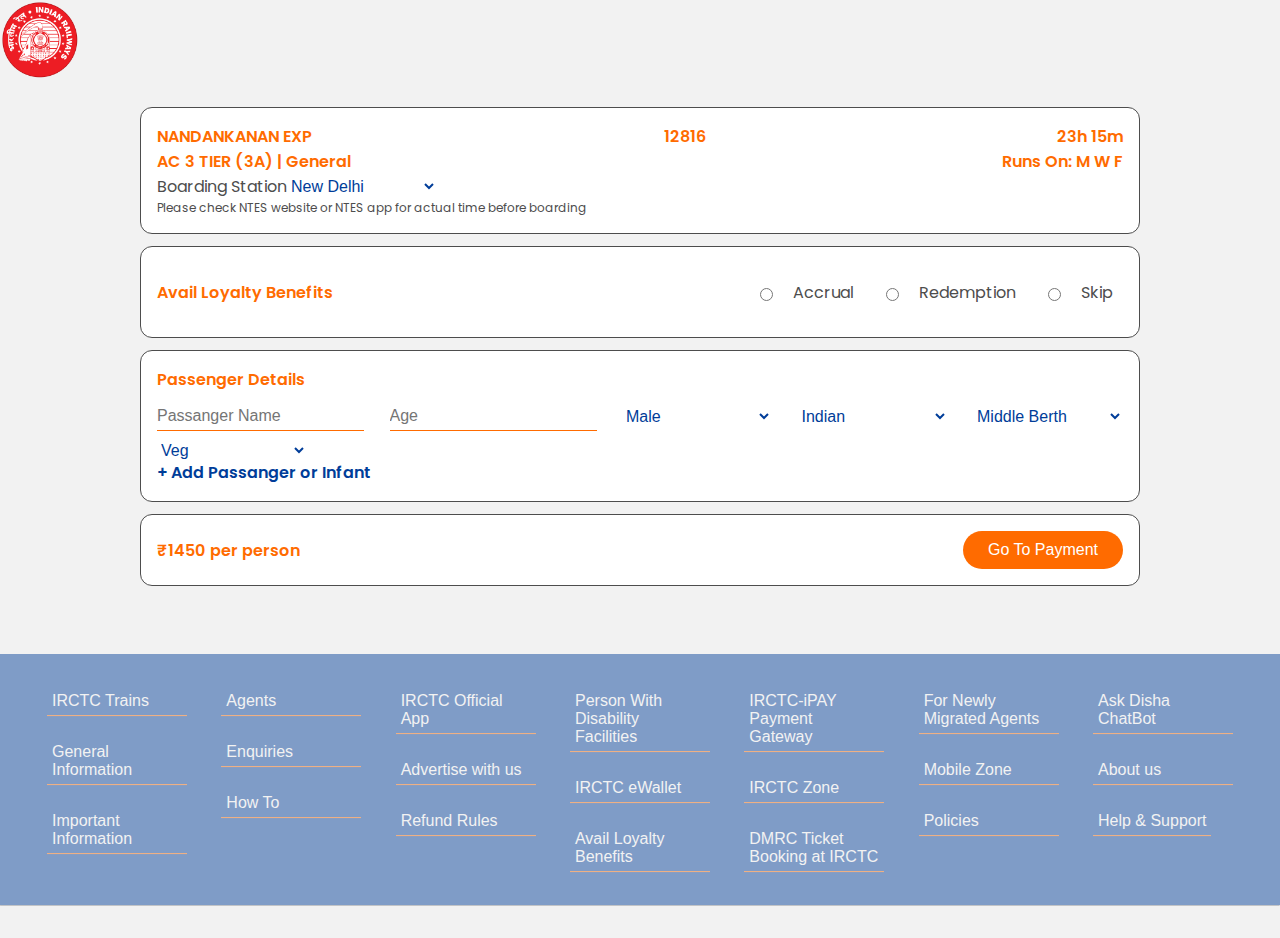
<file: pages/booking.html>
<!DOCTYPE html>
<html lang="en">
  <head>
    <meta charset="UTF-8" />
    <meta name="viewport" content="width=device-width, initial-scale=1.0" />
    <title>Book Your Train || IRCTC - Rethought</title>
    <link rel="stylesheet" href="/css/styles.css" />
    <style>
      :root {
        --Rajdhani: #ff8a98;
        --Normal: #9289ff;
      }
    </style>
  </head>
  <body>
    <div class="main-booking">
      <div class="wrap">
        <div class="card">
          <div class="title" style="color: var(--Normal)">
            <h2>NANDANKANAN EXP</h2>
            <h2>12816</h2>
            <h2>23h 15m</h2>
          </div>
          <div class="details">
            <h2>AC 3 TIER (3A) | General</h2>
            <h2>Runs On: M W F</h2>
          </div>
          <div class="change">
            <label for="board">Boarding Station</label>
            <select name="daychange" id="">
              <option value="Day1">New Delhi</option>
              <option value="Day2">Aligarh</option>
              <option value="Day3">Pune</option>
            </select>
          </div>
          <div class="note">
            <p style="font-size: var(--Small-Text)">
              Please check NTES website or NTES app for actual time before
              boarding
            </p>
          </div>
        </div>
        <div class="card">
          <div class="one-liner">
            <h2>Avail Loyalty Benefits</h2>
            <div class="radios" style="display: flex; gap: 12px">
              <div>
                <input type="radio" name="loalty" /><label for="loyalty"
                  >Accrual</label
                >
              </div>
              <div>
                <input type="radio" name="loalty" /><label for="loyalty"
                  >Redemption</label
                >
              </div>
              <div>
                <input type="radio" name="loalty" /><label for="loyalty"
                  >Skip</label
                >
              </div>
            </div>
          </div>
        </div>
        <div class="card">
          <div class="title">
            <h2>Passenger Details</h2>
          </div>
          <div class="inputs">
            <input type="text" name="passanger" placeholder="Passanger Name" />
            <input type="number" name="age" placeholder="Age" />
            <select name="gender">
              <option value="male">Male</option>
              <option value="male">Female</option>
              <option value="male">Others</option>
            </select>
            <select name="country">
              <option value="indian">Indian</option>
              <option value="non-indian">Non-Indian</option>
            </select>
            <select name="preferrence">
              <option value="mid">Middle Berth</option>
              <option value="low">Lower Berth</option>
              <option value="up">Upper Berth</option>
            </select>
            <select name="catering">
              <option value="veg">Veg</option>
              <option value="non">Non - Veg</option>
              <option value="no">No Food</option>
            </select>
          </div>
          <h2 style="color: var(--Dark-Blue)">+ Add Passanger or Infant</h2>
        </div>
        <div class="card">
          <div class="title">
            <h2>₹1450 per person</h2>
            <a href="payment.html">
              <button>Go To Payment</button></a>
          </div>
        </div>
      </div>
    </div>

    <script src="/js/setup.js"></script>
  </body>
</html>
</file>
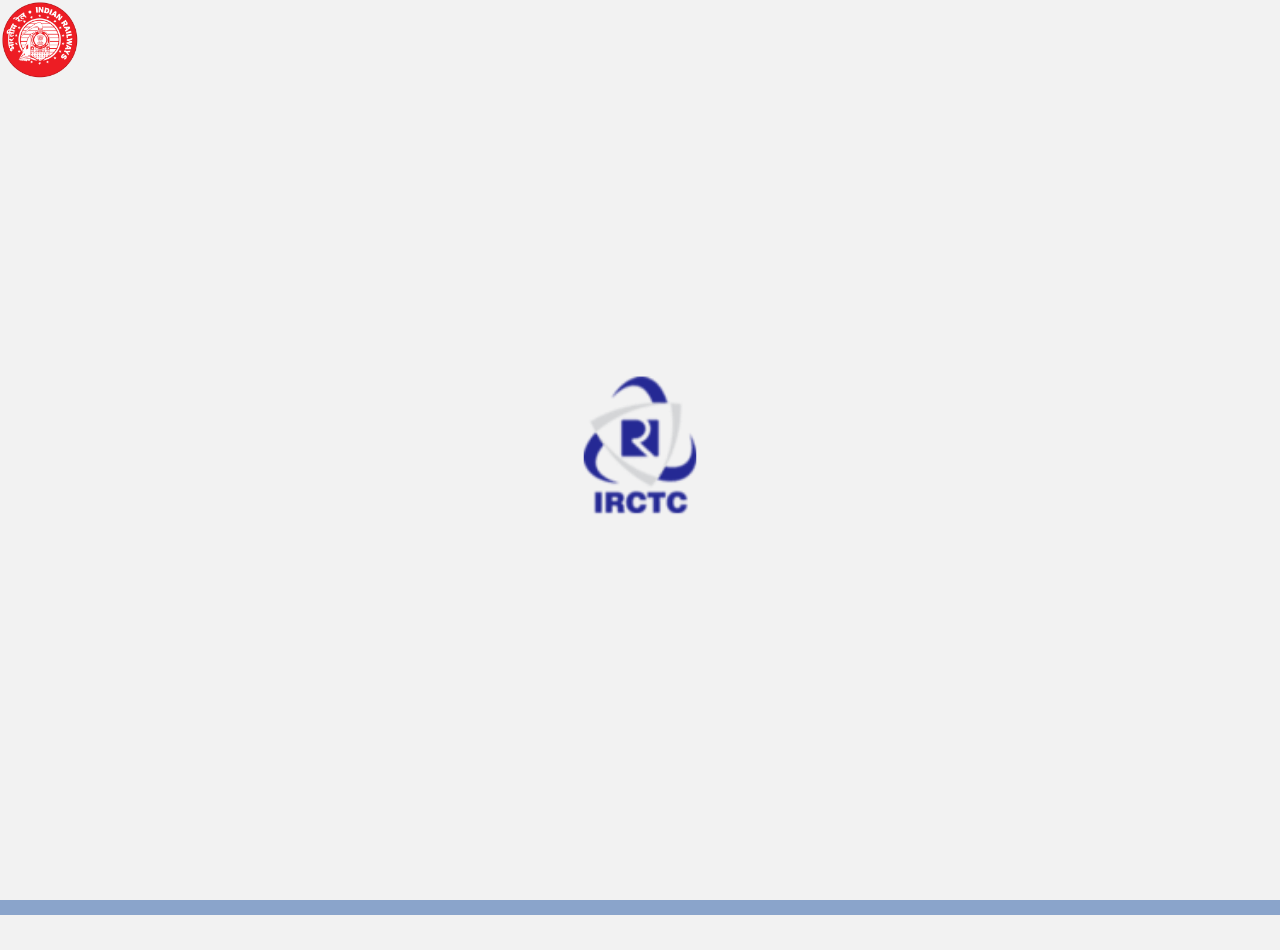
<file: pages/login.html>
<!DOCTYPE html>
<html lang="en">
  <head>
    <meta charset="UTF-8" />
    <meta name="viewport" content="width=device-width, initial-scale=1.0" />
    <title>Signup or Login || IRCTC - Rethought</title>
    <link rel="stylesheet" href="/css/styles.css" />
    <link rel="stylesheet" href="/css/login-signup.css" />
  </head>
  <body>
    <div class="main-login">
      <!-- Checkbox to toggle between signup and login -->
      <input type="checkbox" id="chk" aria-hidden="true" />

      <div class="signup">
        <form>
          <label for="chk" aria-hidden="true">Sign up</label>
          <input type="text" name="txt" placeholder="User Name" required="" />
          <input type="email" name="email" placeholder="Email" required="" />
          <input
            type="number"
            name="number"
            placeholder="Mobile Number"
            required=""
          />
          <input
            type="password"
            name="pswd"
            placeholder="Password"
            required=""
          />
          <button>Sign up</button>
        </form>
      </div>

      <div class="login">
        <form>
          <label for="chk" aria-hidden="true">Login</label>
          <input type="email" name="email" placeholder="Email" required="" />
          <input
            type="password"
            name="pswd"
            placeholder="Password"
            required=""
          />
          <button>Login</button>
        </form>
      </div>
    </div>
    <script src="/js/setup.js"></script>
  </body>
</html>
</file>
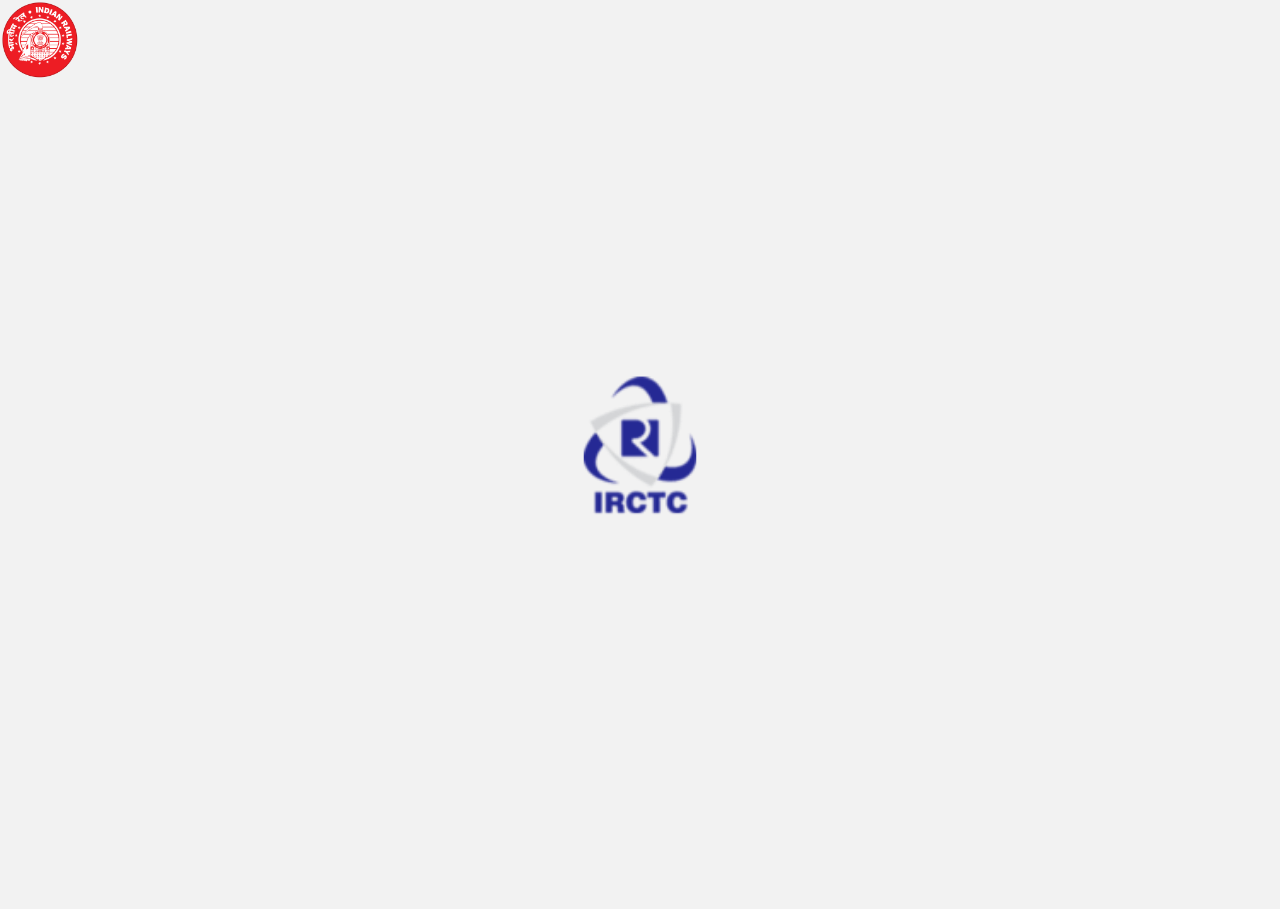
<file: pages/payment.html>
<!DOCTYPE html>
<html lang="en">
  <head>
    <meta charset="UTF-8" />
    <meta name="viewport" content="width=device-width, initial-scale=1.0" />
    <title>Payment</title>
    <link rel="stylesheet" href="/css/styles.css" />
    <style>
      body {
        text-align: center;
      }
      h1 {
        color: var(--Light-Gray);
        font-weight: 900;
        font-size: 40px;
        margin-bottom: 10px;
      }
      p {
        color: var(--White);
        font-size: 20px;
        margin: 0;
      }
      i {
        color: var(--Dark-Blue);
        font-size: 100px;
        line-height: 200px;
        margin-left: -15px;
      }
      .card {
        background: var(--Sky-Blue);
        padding: 60px;
        border-radius: 4px;
        display: inline-block;
        margin: 0 auto;
      }
    </style>
  </head>
  <body>
    <a href="/index.html" style="text-decoration: none">
      <div class="card">
        <div
          style="
            border-radius: 200px;
            height: 200px;
            width: 200px;
            /* background: var(--White); */
            padding: 25px;
            margin: 0 auto;
            display: flex;
            align-items: center;
            justify-content: center;
            font-size: 100px;
          "
        >
          🫡
        </div>
        <h1>Success</h1>
        <p>
          We received your purchase request;<br />
          we'll be in touch shortly!
        </p>
      </div>
    </a>
    <script src="/js/setup.js"></script>
  </body>
</html>
</file>
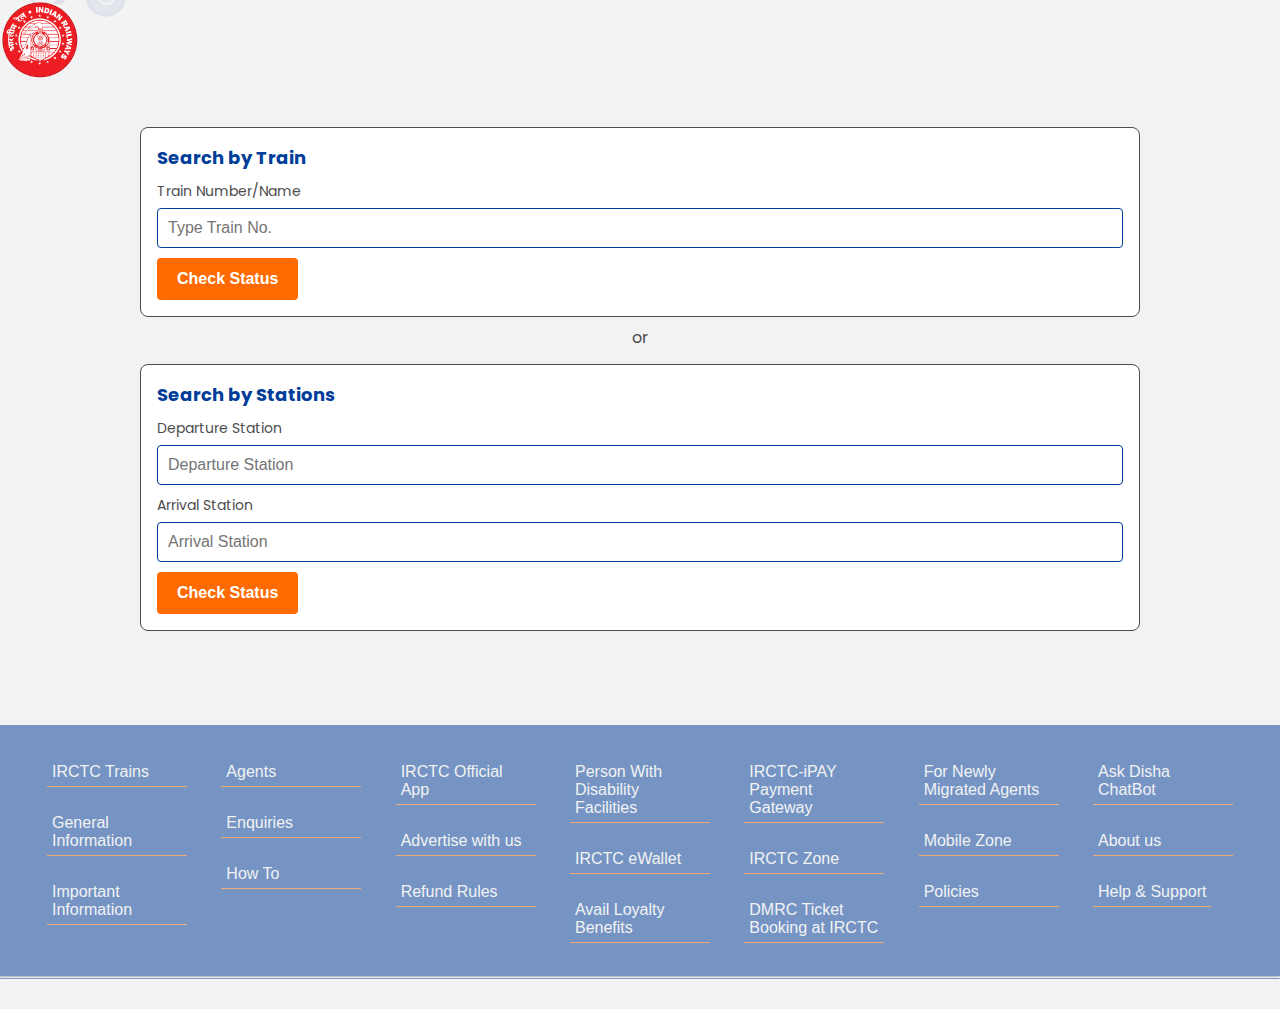
<file: pages/track-train 1.html>
<!DOCTYPE html>
<html lang="en">
  <head>
    <meta charset="UTF-8" />
    <meta name="viewport" content="width=device-width, initial-scale=1.0" />
    <title>Track Your Train || IRCTC - Rethought</title>
    <link rel="stylesheet" href="/css/styles.css" />
  </head>
  <body>
    <div class="main-track-form">
      <div class="search_container">
        <p class="search_type">Search by Train</p>
        <div class="search_sec search_via_num">
          <p class="title_label">Train Number/Name</p>
          <div class="form-group">
            <input
              type="text"
              name="train_number"
              class="form-control trainpicker"
              placeholder="Type Train No."
              autocomplete="on"
            />
            <input
              type="hidden"
              name="utm_source"
              value="lts_dweb_Check_status"
            />
          </div>
        </div>
        <div class="form-group">
          <a href="track-train 2.html"
            ><button type="submit" class="btn find-train-btn">
              Check Status
            </button></a
          >
        </div>
      </div>
      <div class="or">
        <p>or</p>
        <hr />
      </div>
      <div class="search_container">
        <p class="search_type">Search by Stations</p>
        <div class="search_sec search_via_num">
          <p class="title_label">Departure Station</p>
          <div class="form-group">
            <input
              type="text"
              name="train_number"
              class="form-control trainpicker"
              placeholder="Departure Station"
              autocomplete="on"
            />
            <input
              type="hidden"
              name="utm_source"
              value="lts_dweb_Check_status"
            />
          </div>
        </div>
        <div class="form-group"></div>
        <p class="title_label">Arrival Station</p>
        <div class="form-group">
          <input
            type="text"
            name="train_number"
            class="form-control trainpicker"
            placeholder="Arrival Station"
            autocomplete="on"
          />
          <input type="hidden" name="utm_source" />
        </div>
        <a href="track-train 2.html"
          ><button type="submit" class="btn find-train-btn">
            Check Status
          </button></a
        >
      </div>
    </div>
    <script src="/js/setup.js"></script>
  </body>
</html>
</file>
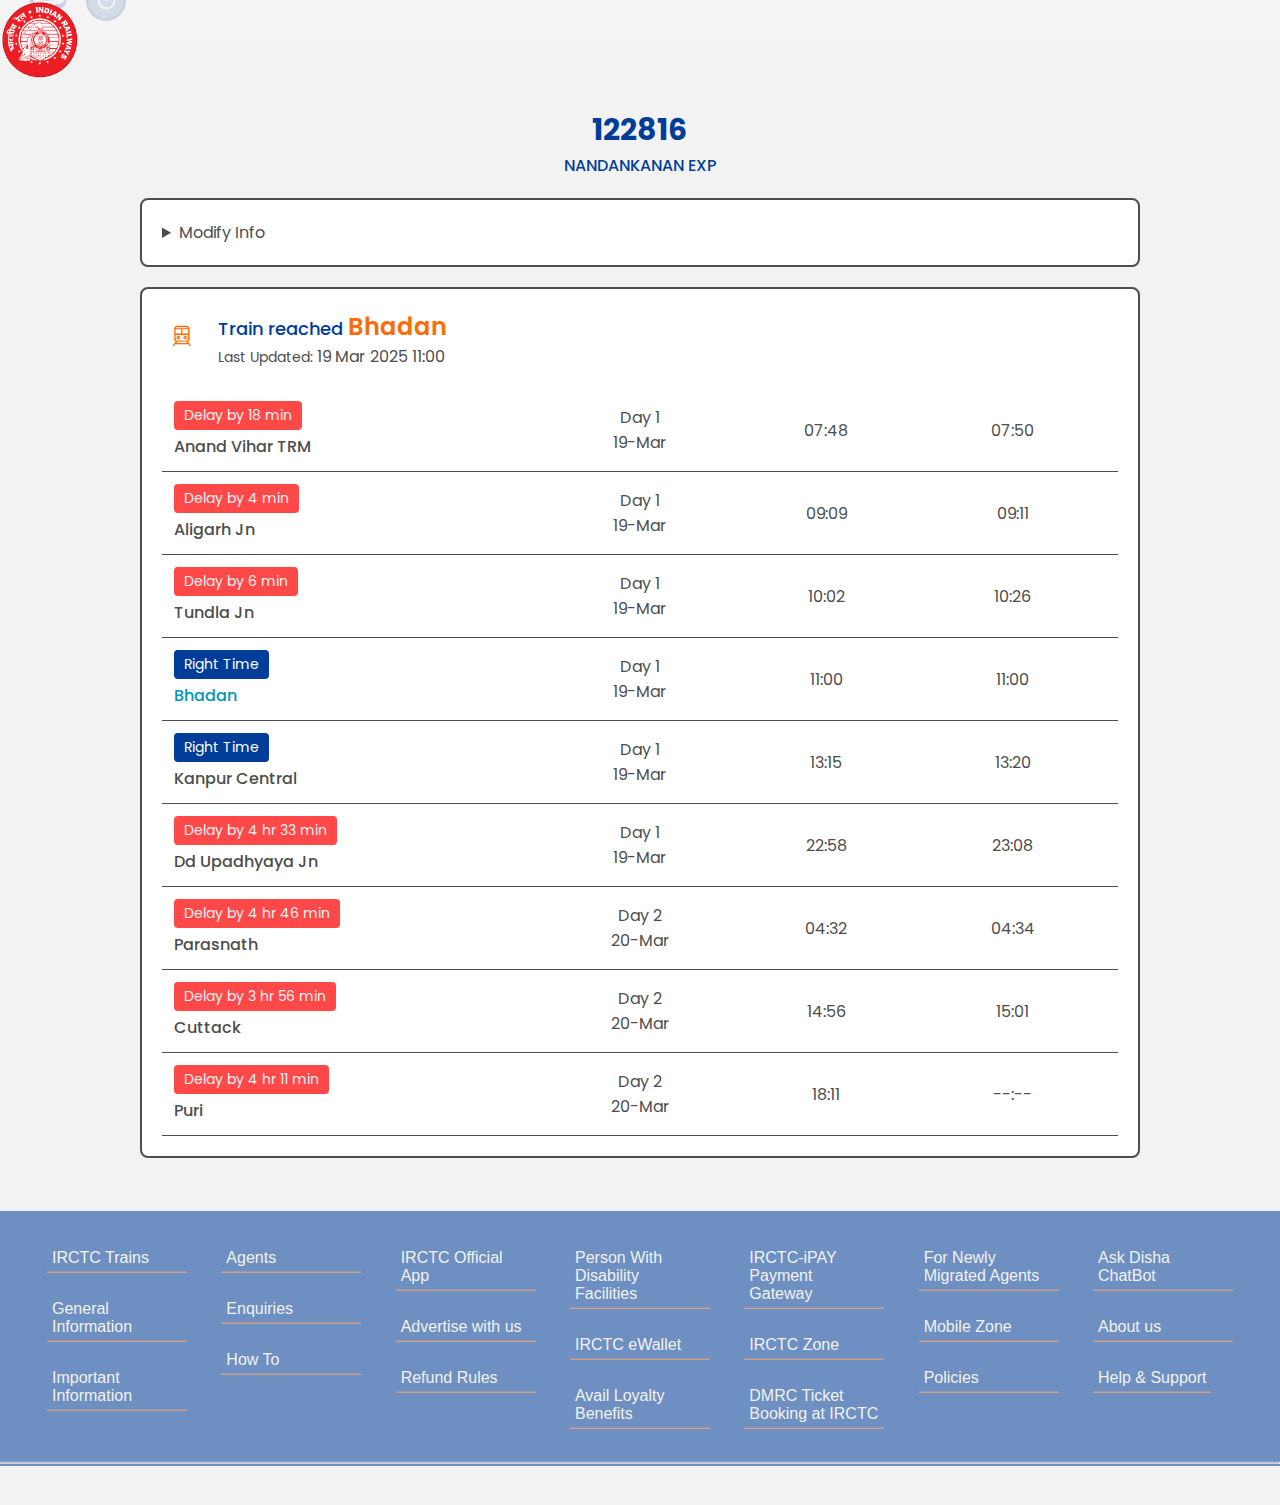
<file: pages/track-train 2.html>
<!DOCTYPE html>
<html lang="en">
  <head>
    <meta charset="UTF-8" />
    <meta name="viewport" content="width=device-width, initial-scale=1.0" />
    <title>Track Your Train || IRCTC - Rethought</title>
    <link rel="stylesheet" href="/css/styles.css" />
  </head>
  <body>
    <div class="main-train-track">
      <div class="train">
        <div class="train-num">
          <h1
            style="
              font-size: 30px;
              text-align: center;
              display: flex;
              flex-direction: column;
              color: var(--Dark-Blue);
            "
          >
            122816 <span style="font-weight: 500">NANDANKANAN EXP</span>
          </h1>
        </div>
      </div>
      <div class="container">
        <details style="transition: 0.25s ease; cursor: pointer">
          <summary>Modify Info</summary>
          <div class="select-wrapper">
            <div class="select-box">
              <label>Select Journey Station</label>
              <select id="Stationcode">
                <option value="Anand Vihar Terminal ANVT" selected>
                  Anand Vihar Terminal
                </option>
                <option value="Aligarh Jn ALJN">Aligarh Jn</option>
                <option value="Tundla Jn TDL">Tundla Jn</option>
                <option value="Kanpur Ctrl CNB">Kanpur Ctrl</option>
                <option value="Fatehpur FTP">Fatehpur</option>
                <option value="Prayagraj Jn PRYJ">Prayagraj Jn</option>
                <option value="Mirzapur MZP">Mirzapur</option>
                <option value="Pt DD Upadhyaya Jn DDU">
                  Pt DD Upadhyaya Jn
                </option>
                <option value="Sasaram Jn SSM">Sasaram Jn</option>
                <option value="Dehri On Sone DOS">Dehri On Sone</option>
                <option value="Gaya Jn GAYA">Gaya Jn</option>
                <option value="Koderma Jn KQR">Koderma Jn</option>
                <option value="Parasnath PNME">Parasnath</option>
                <option value="NSCB Jn Gomoh GMO">NSCB Jn Gomoh</option>
                <option value="Bhaga VAA">Bhaga</option>
                <option value="Bhojudih Jn BJE">Bhojudih Jn</option>
                <option value="Adra Jn ADRA">Adra Jn</option>
                <option value="Bankura Jn BQA">Bankura Jn</option>
                <option value="Medinipur MDN">Medinipur</option>
                <option value="Hijli HIJ">Hijli</option>
                <option value="Jaleswar JER">Jaleswar</option>
                <option value="Baleshwar BLS">Baleshwar</option>
                <option value="Bhadrak BHC">Bhadrak</option>
                <option value="Jajpur Keonjhar Road JJKR">
                  Jajpur Keonjhar Road
                </option>
                <option value="Cuttack Jn CTC">Cuttack Jn</option>
                <option value="Bhubaneswar BBS">Bhubaneswar</option>
                <option value="Khurda Road Jn KUR">Khurda Road Jn</option>
                <option value="Puri PURI">Puri</option>
              </select>
            </div>

            <div class="select-box">
              <label>Select Journey Date</label>
              <select id="selectdate">
                <option data-day="3 days ago" value="16-Mar-2025">
                  3 days ago - 16 Mar 2025
                </option>
                <option data-day="2 days ago" value="17-Mar-2025">
                  2 days ago - 17 Mar 2025
                </option>
                <option data-day="yesterday" value="18-Mar-2025">
                  Yesterday - 18 Mar 2025
                </option>
                <option data-day="today" selected value="19-Mar-2025">
                  Today - 19 Mar 2025
                </option>
                <option data-day="tomorrow" value="20-Mar-2025">
                  Tomorrow - 20 Mar 2025
                </option>
              </select>
            </div>

            <div class="submit-box" style="margin-top: 15px">
              <button id="submitBtn" disabled>Submit</button>
            </div>
          </div>
        </details>
      </div>
      <div class="train-status-container">
        <div class="train-update">
          <div class="train-icon">
            <img
              src="/assets/services images/Train.png"
              width="40"
              height="40"
              alt="train-icon"
            />
          </div>
          <div class="train-update__wrap">
            <div class="train-update__status">
              Train reached
              <span
                id="departed-stnCode"
                style="color: var(--Orange); font-size: 24px; font-weight: 600"
                >Bhadan</span
              >
            </div>
            <div class="train-update__time">
              Last Updated: <span>19 Mar 2025 11:00</span>
            </div>
          </div>
        </div>

        <div class="running-status">
          <!-- Start of Stations -->
          <div class="station-row">
            <div class="station-grid">
              <div class="status-icon delay">Delay by 18 min</div>
              <div class="station-name">Anand Vihar TRM</div>
            </div>
            <div class="station-info">
              <span>Day 1</span><br />
              <span>19-Mar</span>
            </div>
            <div class="station-time">
              <span>07:48</span>
            </div>
            <div class="station-time">
              <span>07:50</span>
            </div>
          </div>

          <div class="station-row">
            <div class="station-grid">
              <div class="status-icon delay">Delay by 4 min</div>
              <div class="station-name">Aligarh Jn</div>
            </div>
            <div class="station-info">
              <span>Day 1</span><br />
              <span>19-Mar</span>
            </div>
            <div class="station-time">
              <span>09:09</span>
            </div>
            <div class="station-time">
              <span>09:11</span>
            </div>
          </div>

          <div class="station-row">
            <div class="station-grid">
              <div class="status-icon delay">Delay by 6 min</div>
              <div class="station-name">Tundla Jn</div>
            </div>
            <div class="station-info">
              <span>Day 1</span><br />
              <span>19-Mar</span>
            </div>
            <div class="station-time">
              <span>10:02</span>
            </div>
            <div class="station-time">
              <span>10:26</span>
            </div>
          </div>

          <div class="station-row">
            <div class="station-grid">
              <div class="status-icon on-time">Right Time</div>
              <div class="station-name active">Bhadan</div>
            </div>
            <div class="station-info">
              <span>Day 1</span><br />
              <span>19-Mar</span>
            </div>
            <div class="station-time">
              <span>11:00</span>
            </div>
            <div class="station-time">
              <span>11:00</span>
            </div>
          </div>

          <!-- Additional stations -->
          <div class="station-row">
            <div class="station-grid">
              <div class="status-icon on-time">Right Time</div>
              <div class="station-name">Kanpur Central</div>
            </div>
            <div class="station-info">
              <span>Day 1</span><br />
              <span>19-Mar</span>
            </div>
            <div class="station-time">
              <span>13:15</span>
            </div>
            <div class="station-time">
              <span>13:20</span>
            </div>
          </div>

          <div class="station-row">
            <div class="station-grid">
              <div class="status-icon delay">Delay by 4 hr 33 min</div>
              <div class="station-name">Dd Upadhyaya Jn</div>
            </div>
            <div class="station-info">
              <span>Day 1</span><br />
              <span>19-Mar</span>
            </div>
            <div class="station-time">
              <span>22:58</span>
            </div>
            <div class="station-time">
              <span>23:08</span>
            </div>
          </div>

          <div class="station-row">
            <div class="station-grid">
              <div class="status-icon delay">Delay by 4 hr 46 min</div>
              <div class="station-name">Parasnath</div>
            </div>
            <div class="station-info">
              <span>Day 2</span><br />
              <span>20-Mar</span>
            </div>
            <div class="station-time">
              <span>04:32</span>
            </div>
            <div class="station-time">
              <span>04:34</span>
            </div>
          </div>

          <div class="station-row">
            <div class="station-grid">
              <div class="status-icon delay">Delay by 3 hr 56 min</div>
              <div class="station-name">Cuttack</div>
            </div>
            <div class="station-info">
              <span>Day 2</span><br />
              <span>20-Mar</span>
            </div>
            <div class="station-time">
              <span>14:56</span>
            </div>
            <div class="station-time">
              <span>15:01</span>
            </div>
          </div>

          <div class="station-row">
            <div class="station-grid">
              <div class="status-icon delay">Delay by 4 hr 11 min</div>
              <div class="station-name">Puri</div>
            </div>
            <div class="station-info">
              <span>Day 2</span><br />
              <span>20-Mar</span>
            </div>
            <div class="station-time">
              <span>18:11</span>
            </div>
            <div class="station-time">
              <span>--:--</span>
            </div>
          </div>
        </div>
      </div>
    </div>
    <script src="/js/setup.js"></script>
  </body>
</html>
</file>
<file: css/styles.css>
/* Google Fonts - Poppins */
@import url('https://fonts.googleapis.com/css2?family=Poppins:ital,wght@0,100;0,200;0,300;0,400;0,500;0,600;0,700;0,800;0,900;1,100;1,200;1,300;1,400;1,500;1,600;1,700;1,800;1,900&display=swap');

/* Root Variables */
:root {
    /* Primary Color: */
    --Dark-Blue: #003d99;

    /* Accent Colors: */
    --Orange: #FF6B00;
    /*(for buttons and call-to-action elements)*/

    --Dark-Gray: #4d4d4d;
    /*(for text and secondary elements)*/

    --Light-Gray: #f2f2f2;
    --White: #fff;
    /*(for backgrounds and borders)*/

    /* Secondary-Color: */
    --Sky-Blue: #0096b7;
    --Red: #ff4949;
    --Green: #49ff49;
    /*(for hover states and secondary buttons)*/

    /* Font Weights:  */
    --Regular: 400;
    --Medium: 500;
    --Bold: 700;

    /* Headings: */
    --H1: 30px;
    --H2: 24px;
    --H3: 18px;
    --Body-Text: 16px;
    --Small-Text: 12px;
}

:root.dark-theme {
    /* Primary Color: */
    --Dark-Blue: #a9bdef;

    /* Accent Colors: */
    /* --Orange: #e9bd8b; */
    /* Slightly warmer orange for visibility */

    --Dark-Gray: #e6e8fa;
    /* Lighter gray for text on dark background */
    --Light-Gray: rgb(3, 4, 10);
    /* Very dark gray for background */
    --White: #000;
    /* Off-white for soft contrast */

    /* Secondary-Color: */
    --Sky-Blue: #892c1a;
    /* Vibrant blue for emphasis */
    --Red: #ff4d4d;
    /* Softer red to reduce eye strain */
    --Green: #4dff4d;
    /* Bright green for visibility */

}

/* theme switch */
.theme {
    bottom: 10%;
    right: 10%;
}

.theme #checkbox {
    display: none;
}

.theme .switch {
    position: relative;
    width: 40px;
    height: 40px;
    background-color: #003d99b5;
    border-radius: 50%;
    z-index: 1;
    cursor: pointer;
    display: flex;
    align-items: center;
    justify-content: center;
    border: 2px solid var(--Dark-Blue);
    box-shadow: 0px 0px 3px var(--Dark-Blue) inset;
    transition: 1s;
}

.theme .switch svg {
    width: 1.2em;
}

.theme .switch svg path {
    fill: var(--Light-Gray);
}

.theme #checkbox:checked+.switch {
    box-shadow: 0px 0px 1px var(--Dark-Blue) inset,
        0px 0px 2px var(--Dark-Blue) inset, 0px 0px 10px var(--Dark-Blue) inset,
        0px 0px 40px var(--Dark-Blue), 0px 0px 100px var(--Dark-Blue),
        0px 0px 5px var(--Dark-Blue);
    border: 2px solid var(--Dark-Gray);
    background-color: #a9bdef70;
}

.theme #checkbox:checked+.switch svg {
    filter: drop-shadow(0px 0px 5px var(--Dark-Blue));
}

.theme #checkbox:checked+.switch svg path {
    fill: var(--Light-Gray);
}

/* Cursor GSAP */
.flair {
    width: 75px;
    height: 75px;
    position: fixed;
    top: 40px;
    left: 40px;
    pointer-events: none;
    z-index: 9999;
}

.flair img {
    width: 100%;
    height: 100%;
    object-fit: cover;
}

/* Setup Animation for Landing Page */
.overlay {
    position: fixed;
    top: 0;
    left: 0;
    width: 100vw;
    height: 100vh;
    background: var(--Light-Gray);
    backdrop-filter: blur(100px);
    opacity: 1;
    transition: opacity 1s ease;
    z-index: 10;
}

.logo-wrapper {
    position: fixed;
    top: 50%;
    left: 50%;
    transform: translate(-50%, -50%) scale(1.5);
    opacity: 1;
    transition: transform 0.2s ease, opacity 0.8s ease;
    z-index: 20;
}

.logo {
    width: 75px;
    height: auto;
}

body.loaded .overlay {
    opacity: 0;
    pointer-events: none;
}

body.loaded .logo-wrapper {
    opacity: 0;
    transform: translate(-50%, -50%) scale(1);
}

@media (max-width: 600px) {
    .flair img {
        visibility: hidden;
    }
}

@media (max-width: 800px) {
    .flair img {
        width: 50%;
        height: 50%;
    }
}

/* Global Styles */
* {
    box-sizing: border-box;
    margin: 0;
    padding: 0;
    font-size: var(--Body-Text);

    &::selection {
        background-color: #003d9955;
    }
}

body,
html {
    font-family: "Poppins", sans-serif;
    font-weight: var(--Regular);
    font-style: normal;
    background-color: var(--Light-Gray);
    color: var(--Dark-Gray);
    margin: 0;
    padding: 0;
    width: 100%;
    overflow-x: hidden;
}

/* Header for all pages */
header {
    width: 100% !important;
    padding: var(--Body-Text) var(--H1);
    background-color: var(--White);
    margin-bottom: 24px;
    display: flex;
    align-items: center;
    justify-content: space-between;
}


header .logo img {
    height: 44px;
}

.main-nav button {
    background-color: transparent;
    border: 0;
    color: var(--Dark-Gray);
    transition: ease 0.5s;
    margin: 0 var(--Small-Text);

    &:hover {
        cursor: pointer;
        color: var(--Dark-Blue);
        border: 0 !important;
    }

    &:active {
        color: var(--Sky-Blue);
    }
}

#login-button {
    background-color: var(--Orange);
    color: var(--White);
    border-radius: var(--H1);
    padding: var(--Small-Text);
    transition: ease 0.25s;

    &:hover {
        color: var(--Dark-Blue);
        border: 1px solid var(--Dark-Blue);
    }
}

.hamburger {
    visibility: hidden;
    position: absolute;
}

@media (max-width: 800px) {
    .hamburger {
        position: relative;
        display: flex;
        flex-direction: column;
        justify-content: space-between;
        width: 24px;
        height: 18px;
        cursor: pointer;
        visibility: visible;
    }

    .hamburger .bar {
        width: 100%;
        height: 2.5px;
        background-color: var(--Dark-Blue);
        transition: 0.3s ease;
    }

    .main-nav {
        position: fixed;
        top: 60px;
        width: 100%;
        background-color: var(--Orange);
        color: var(--White);
        display: flex;
        flex-direction: column;
        align-items: center;
        transition: left 0.3s cubic-bezier(0.23, 1, 0.320, 1);
        z-index: 1000;
    }

    .main-nav {
        transform: translateX(100%);
        transition: 0.3s;
    }

    .main-nav.active {
        transform: translateX(-3.8%);
        transition: 0.3s;
    }

    .main-nav button {
        margin: 8px 0;
        color: var(--White);
    }

    .main-nav a {
        text-align: center;
        width: 100%;
        border-top: var(--Dark-Gray) 1px solid;
    }

    #login-button {
        background: var(--Dark-Blue);
        color: var(--White);
        border-radius: var(--H1);
        padding: var(--Small-Text);
        transition: ease 0.25s;

        &:hover,
        &:active {
            color: var(--Dark-Blue);
            border: 1px solid var(--Dark-Blue);
        }
    }

    .hamburger.active .bar:nth-child(1) {
        transform: translateY(6px) rotate(45deg);
    }

    .hamburger.active .bar:nth-child(2) {
        opacity: 0;
    }

    .hamburger.active .bar:nth-child(3) {
        transform: translateY(-6px) rotate(-45deg);
    }
}


/* index.html */
.secondary-nav {
    display: flex;
    max-width: 1000px;
    width: 100%;
    align-items: center;
    justify-content: space-between;
    flex-wrap: wrap;
}

.secondary-nav button {
    background-color: var(--Dark-Blue);
    color: var(--Light-Gray);
    border: 1.5px solid var(--Light-Gray);
    padding: var(--Small-Text) var(--Body-Text);
    border-radius: var(--H1);
    margin: 0 var(--Small-Text);
    transition: ease 0.5s;

    &:hover {
        cursor: pointer;
        color: var(--Orange) !important;
    }

    &#active {
        color: var(--Dark-Blue);
        background-color: var(--White);
    }
}

/* main-index - Landing Page */
.main-index {
    display: flex;
    flex-direction: column;
    align-items: center;
    justify-content: center;
}

/* landing page card */
.main-index .card {
    background-color: var(--White);
    padding: 24px;
    border-radius: 8px;
    width: 100%;
    width: 1000px;
    margin: 24px auto;
    border: 1px solid var(--Dark-Blue);
}

.main-index .card .header {
    display: flex;
    list-style: none;
    align-items: center;
    justify-content: space-between;
    margin-bottom: 12px;
}

.main-index .card .header li a {
    text-decoration: none;
    color: var(--Dark-Blue);
    background-color: var(--Light-Gray);
    padding: 10px 25px;
    border-radius: 10px 10px 0 0;

    &#active {
        color: var(--White);
        background-color: var(--Dark-Blue);
    }
}

.hero-image img {
    width: 100%;
    height: 200px;
    object-fit: cover;
    border-radius: 0 0 var(--Body-Text) var(--Body-Text);
    transition: 0.3s;
}


#book-form {
    display: flex;
    align-items: center;
    justify-content: center;
    width: 100%;
}

/* Input Group */
.input-group {
    background-color: var(--White);
    padding: 5px 15px 10px 5px;
    display: flex;
    align-items: center;
    border-bottom: 1px solid var(--Sky-Blue);
    cursor: pointer;
    width: 75%;
    margin: 10px;
}

.input-group div {
    width: 100%;
}

.input-group img {
    margin-right: 8px;
    width: 24px;
}

.label {
    font-size: var(--Body-Text);
    color: var(--Dark-Blue);
    font-weight: var(--Bold);
}

#book-form input,
#book-form select {
    width: 100%;
    font-size: 14px;
    display: block;
    border: 0;
    margin-top: 6px;
    color: var(--Dark-Gray);
    background-color: var(--White);
    font-weight: 600;
    overflow: hidden;

    &:focus-visible {
        outline: none;
    }
}

/* Swap Button */
.swap-btn {
    width: 90px;
    height: 10px;
    border-radius: 50%;
    rotate: 90deg;
    cursor: pointer;
}



.swap-btn img {
    width: 80%;
}

/* Date and Quota Group */
.date-quota-group {
    display: flex;
    justify-content: space-between;
    margin-top: 10px;
    width: 100%;
}

.date-quota-group .input-group {
    width: 50%;
}

/* Book Button */
.book-btn {
    display: block;
    margin: 15px auto 0;
    width: 100%;
    background-color: var(--Dark-Blue);
    color: var(--White);
    font-size: 16px;
    font-weight: 500;
    padding: 12px;
    border-radius: 8px;
    cursor: pointer;
    border: none;

    &:hover {
        background-color: var(--Dark-Blue);
    }
}

@media (max-width:1015px) {
    .secondary-nav {
        transform: scale(0);
        position: absolute;
    }

    .main-index .card,
    .main-index .container,
    .main-trains .container,
    .main-booking .card,
    .main-track-form .search_container,
    .main-train-track .container,
    .main-train-track .train-status-container {
        margin-top: 0 !important;
        padding-top: 0 !important;
        width: 100vw !important;
        border: 0 !important;
        background-color: transparent !important;
    }

    .input-group {
        background-color: transparent;
        width: 96%;
    }

    #book-form input,
    #book-form select {
        background-color: transparent;
    }

    #book-form {
        flex-direction: column;
    }

    .swap-btn {
        width: 75px;
        height: 75px;
        border-radius: 50%;
        background-color: var(--White);
        padding: 25px;
        display: flex;
        justify-content: center;
        rotate: 0deg;
        align-items: center;
    }

    .main-index .carousel .card {
        filter: sepia(00);
    }
}

/* landing page services */
.main-index .container {
    text-align: center;
    padding: 0;
    max-width: 1000px;
}

.main-index .title {
    font-size: 24px;
    font-weight: 500;
    color: var(--Dark-Gray);
    margin: 24px 0;
}

/* Flexbox Styling */
.main-index .services-flex {
    display: flex;
    flex-wrap: wrap;
    gap: 20px;
    justify-content: center;
}

/* Individual Service Card */
.main-index .service-card {
    background-color: var(--White);
    border: 1px solid var(--Dark-Blue);
    padding: 20px;
    border-radius: 12px;
    display: flex;
    flex-direction: column;
    align-items: center;
    transition: transform 0.3s ease;
    width: 150px;
    cursor: pointer;
}

.main-index .service-card:hover {
    transform: translateY(-5px);
}


.main-index .icon-wrapper img {
    width: 50px;
    height: 50px;
    object-fit: cover;
    border-radius: 100%;
}

.main-index .service-card p {
    font-size: 16px;
    color: var(--Dark-Gray);
    font-weight: 400;
}

/* Responsive Design */
@media (max-width: 1015px) {
    .main-index .container {
        padding: 0;
    }

    .main-index .service-card {
        width: 120px;
    }
}

@media (max-width: 480px) {
    .main-index .service-card {
        width: 100%;
    }
}

/* Carousel Cards */
.carousel {
    max-width: 1000px;
    width: 100%;
    align-items: center;
    justify-content: center;
    gap: 5px;
    display: flex;
    flex-wrap: wrap;
}

.carousel .card {
    position: relative;
    border-radius: 20px;
    overflow: hidden;
    padding: 0;
    margin: 0;
    min-width: 150px;
    max-width: 330px;
    height: 400px;
    filter: brightness(0.75) sepia(0.5);
    transition: 0.75s ease;

    &:hover {
        filter: brightness(1) sepia(0);
        cursor: pointer;
    }
}

.carousel .card img {
    width: 100%;
    height: 100%;
    object-fit: cover;

}

.carousel .card-content {
    position: absolute;
    bottom: 0;
    left: 0;
    width: 100%;
    padding: 20px;
    background: var(--White);
    color: var(--Dark-Blue);
}

.carousel .card-content h3 {
    font-size: 24px;
    font-weight: 700;
    color: var(--Orange);
}

.carousel .card-content p {
    font-size: 16px;
    margin: 10px 0;
}

/* Train List Page */
.main-trains {
    margin: 40px auto 0 auto;
    overflow: hidden;
    display: flex;
    align-items: center;
    justify-content: center;
    width: 100%;
}

.main-trains .container {
    width: 90%;
    margin: 10px 0;
    max-width: 1000px;
    border-radius: 20px;
    border: 2px solid var(--Dark-Gray);
    background-color: var(--White);
}

/* Header */
.main-trains .header {
    color: var(--White);
    background-color: var(--Dark-Blue);
    padding: 16px;
    border-radius: 18px 18px 0px 0px;
}

.main-trains .header h1 {
    font-size: 24px;
    font-weight: 500;
    margin: 0;
}

/* Station Info */
.main-trains .station-info {
    display: flex;
    width: 100%;
    justify-content: space-between;
    padding: 30px;
    padding-bottom: 0;
}

.main-trains .station-info h2 {
    font-size: 20px;
    color: var(--Dark-Blue);
    font-weight: 600;
}

.main-trains .station-info p {
    font-size: 14px;
    color: var(--Dark-Gray);
    margin: 0;
}

/* Date Selector */
.main-trains .date-selector {
    display: flex;
    justify-content: center;
    align-items: center;
    color: var(--Dark-Blue);

    &:hover {
        cursor: pointer;
    }
}

/* Train List */
.main-trains .train-list {
    padding: 30px;
}

.main-trains .train-item,
.main-booking .card {
    background-color: var(--Light-Gray);
    padding: 16px;
    border-radius: 12px;
    margin-bottom: 12px;
    transition: transform 0.2s ease;

    &:hover {
        transform: translateY(-8px);
    }
}

.train-item h3 {
    font-size: 18px;
    font-weight: var(--Bold);
    border-bottom: 2px solid var(--Dark-Blue);
}

.main-trains .details {
    display: flex;
    justify-content: space-between;
    align-items: center;
    gap: 8px;
    margin-bottom: 8px;
}

.main-trains .seats {
    display: flex;
    align-items: center;
    justify-content: center;
    flex-wrap: wrap;
    margin-top: 16px;
    gap: 20px;
}

.main-trains .seats .seat-card {
    padding: 6px 24px;
    color: var(--Dark-Blue);
    border-radius: 10px;
    border: 1px solid var(--Dark-Blue);
    transition: 0.3s ease;

    &:hover {
        cursor: pointer;
        scale: 0.95;
    }

    &#selected {
        background-color: var(--Dark-Blue);
        scale: 0.95;
        border: 0;
        color: var(--White);
    }
}

.main-trains .seats div {
    text-align: center;
}

.main-trains .text-red {
    color: var(--Red);
    font-weight: 500;
}

.main-trains .text-green {
    color: var(--Green);
    font-weight: 500;
}

.main-trains .footer {
    display: flex;
    justify-content: space-between;
    align-items: center;
    padding: 16px;
    background-color: var(--Dark-Blue);
    color: var(--White);
    border-radius: 0px 0px 18px 18px;
}

.main-trains .footer button {
    background-color: var(--Orange);
    color: var(--White);
    padding: 8px 16px;
    border: none;
    border-radius: 8px;
    cursor: pointer;
    transition: 0.5s ease;

    &:hover {
        opacity: 0.9;
    }
}

/* Sidebar of Train List */
.main-trains {
    display: flex;
    gap: 20px;
}

.main-trains .sidebar {
    width: 250px;
    background-color: var(--Sky-Blue);
    padding: 20px;
    border-radius: 8px;
    transition: transform 0.3s ease;
    position: fixed;
    top: 125px;
    left: -280px;
    z-index: 10;
}

.main-trains .sidebar.open {
    transform: translateX(290px);
}

.main-trains .toggle-btn {
    background-color: var(--Sky-Blue);
    color: var(--Light-Gray);
    padding: 10px 20px;
    border: none;
    border-radius: 4px;
    cursor: pointer;
    position: fixed;
    top: 80px;
    left: 10px;
    z-index: 20;
    transition: ease 0.2s;

    &:hover {
        opacity: 0.75;
    }
}

.main-trains h2 {
    font-size: 18px;
    color: var(--White);
    margin-bottom: 12px;
    border-bottom: 2px solid var(--Dark-Blue);
    padding-bottom: 6px;
}

.main-trains label {
    display: flex;
    align-items: center;
    gap: 8px;
    margin-bottom: 8px;
    font-size: 14px;
    color: var(--Light-Gray);
    cursor: pointer;
}

.main-trains input[type="checkbox"] {
    cursor: pointer;
}

.main-trains .sidebar select {
    width: 100%;
    padding: 8px;
    border: 2px solid var(--Dark-Blue);
    border-radius: 4px;
    margin-bottom: 12px;
    font-size: 14px;
    color: var(--White);
    background-color: var(--Dark-Blue);

    &:focus-visible {
        border: 2.5px solid var(--Dark-Blue);
    }
}

.main-trains .apply-btn {
    background-color: var(--Orange);
    color: var(--White);
    padding: 10px;
    border: none;
    width: 100%;
    border-radius: 4px;
    font-size: 16px;
    cursor: pointer;
    transition: ease 0.2s;

    &:hover {
        opacity: 0.9;
    }
}

/* Main Booking Page */
.main-booking .wrap {
    display: flex;
    flex-direction: column;
    width: 100%;
    align-items: center;
    justify-content: center;
}

.main-booking .card {
    max-width: 1000px;
    width: 90%;
    border: 1px solid var(--Dark-Gray);
    background-color: var(--White);
    color: var(--Dark-Gray);
}

.main-booking .card div {
    display: flex;
    align-items: center;
    justify-content: space-between;
}

.main-booking .card h2,
.main-booking .card h3 {
    font-weight: 600;
    color: var(--Orange);
}

.main-booking .card .change {
    display: flex;
    justify-content: flex-start;
}

.main-booking .card select {
    border: 0;
    /* margin-bottom: 15px; */
    background-color: var(--White);
    color: var(--Dark-Blue);
    width: 150px;
    padding-right: 15px;

    &:hover {
        cursor: pointer;
    }
}

.main-booking .inputs {
    display: flex;
    flex-wrap: wrap;
    align-items: center;
    justify-content: space-between;
}

.main-booking input {
    background-color: transparent;
    border: 0;
    margin-top: 15px;
    padding-bottom: 5px;
    margin-bottom: 10px;
    border-bottom: 1px solid var(--Orange);
}

.main-booking .card .radios div {
    display: flex;
    align-items: center;
    gap: 20px;
    padding: 10px;
}

.main-booking .card .title button {
    padding: 10px 25px;
    border: 0;
    background-color: var(--Orange);
    color: var(--White);
    border-radius: 25px;
    transition: 0.2s ease;

    &:hover {
        cursor: pointer;
        opacity: 0.75;
        border: 0;
    }
}

@media (max-width: 480px) {
    .main-booking .card div {
        display: flex;
        flex-wrap: wrap;
    }

    .main-booking .card .radios {
        display: flex;
        flex-direction: row;
    }

    .main-booking .card .radios div {
        display: flex;
        align-items: center;
        gap: 2px;
        flex-direction: row;
    }

    .main-booking .card .inputs input,
    .main-booking .card .inputs select {
        width: 100%;
    }
}

/* Tracking Train Pages */

.main-track-form {
    background-color: var(--Light-Gray);
    padding: 20px;
    border-radius: 12px;
    display: flex;
    flex-direction: column;
    align-items: center;
    justify-content: center;
}

.main-track-form .search_container {
    background-color: var(--White);
    padding: 16px;
    border: 1px solid var(--Dark-Gray);
    border-radius: 8px;
    margin-bottom: 20px;
    width: 90%;
    max-width: 1000px;
}

.main-track-form .search_type {
    font-size: 18px;
    font-weight: 700;
    color: var(--Dark-Blue);
    margin-bottom: 10px;
}

.main-track-form .title_label {
    font-size: 14px;
    color: var(--Dark-Gray);
    margin-bottom: 6px;
}

.main-track-form .form-group {
    display: flex;
    align-items: center;
    position: relative;
}

.main-track-form .form-control {
    width: 100%;
    padding: 10px;
    margin-bottom: 10px;
    border: 1px solid var(--Dark-Blue);
    border-radius: 4px;
    font-size: 16px;
    outline: none;
    color: var(--Dark-Gray);

    &:focus {
        border-color: var(--Sky-Blue);
    }
}

.main-track-form .btn {
    background-color: var(--Orange);
    color: var(--White);
    padding: 12px 20px;
    border: none;
    border-radius: 4px;
    font-size: 16px;
    font-weight: 700;
    cursor: pointer;
    transition: 0.25s ease;

    &:hover {
        opacity: 0.75;
        border: none !important;

        color: var(--White) !important;
    }
}

.main-track-form .or hr {
    margin: 0 0 25px 0;
}

.main-track-form .or p {
    position: absolute;
    transform: translate(-50%, 0);
    left: 50%;
    padding: 5px;
    background-color: var(--Light-Gray);
    margin-top: -17.5px;
}

.main-train-track .container {
    max-width: 1000px;
    margin: 20px auto;
    padding: 20px;
    background-color: var(--White);
    border: 2px solid var(--Dark-Gray);
    border-radius: 8px;
}

/* Flexbox styling for alignment */
.main-train-track .select-wrapper {
    display: flex;
    gap: 20px;
    align-items: center;
    justify-content: flex-start;
}

.main-train-track .select-box {
    flex: 1;
}

.main-train-track label {
    display: block;
    margin-bottom: 8px;
    font-size: 14px;
    color: var(--Dark-Gray);
}

.main-train-track select,
.main-train-track button {
    width: 100%;
    padding: 10px;
    border: 1px solid var(--Dark-Gray);
    border-radius: 6px;
    font-size: 16px;
}

/* Button styling */
.main-train-track button {
    background-color: var(--Dark-Blue);
    color: var(--White);
    cursor: pointer;
    transition: background-color 0.3s ease;
}

/* Responsive Design */
@media (max-width: 800px) {
    .main-train-track .select-wrapper {
        flex-direction: column;
        align-items: flex-start;
    }

    .main-train-track .select-box {
        width: 100%;
    }

}

.main-train-track .train-status-container {
    max-width: 1000px;
    margin: 20px auto;
    padding: 20px;
    background-color: var(--White);
    border: 2px solid var(--Dark-Gray);
    border-radius: 8px;
}

/* Train Update Section */
.main-train-track .train-update {
    display: flex;
    align-items: center;
    gap: 16px;
    margin-bottom: 20px;
}

.main-train-track .train-update__wrap {
    flex-grow: 1;
}

.main-train-track .train-update__status {
    font-size: 18px;
    font-weight: 500;
    color: var(--Dark-Blue);
}

.main-train-track .train-update__time {
    font-size: 14px;
    color: var(--Dark-Gray);
}

/* Running Status Section */
.main-train-track .running-status {
    margin-top: 20px;
}

.main-train-track .station-row {
    display: flex;
    align-items: center;
    padding: 12px;
    border-bottom: 1px solid var(--Dark-Gray);
}

.main-train-track .station-grid {
    flex: 2;
}

.main-train-track .station-info,
.main-train-track .station-time {
    flex: 1;
    text-align: center;
}

.main-train-track .status-icon {
    padding: 4px 10px;
    border-radius: 4px;
    font-size: 14px;
    display: inline-block;
    margin-bottom: 4px;
}

.main-train-track .status-icon.delay {
    background-color: var(--Red);
    color: var(--Light-Gray);
}

.main-train-track .status-icon.on-time {
    background-color: var(--Dark-Blue);
    color: var(--White);
}

.main-train-track .station-name {
    font-size: 16px;
    font-weight: 500;
    color: var(--Dark-Gray);

    &.active {
        color: var(--Sky-Blue);
        animation: infinite alternate blink 0.5s;
    }
}

@keyframes blink {
    0% {
        opacity: 0;
    }

    100% {
        opacity: 1;
    }
}

/* Responsive Design */
@media (max-width: 800px) {
    .main-train-track .station-info {
        scale: 0;
    }
}




/* Footer for all pages */
footer {
    width: 100%;
    margin-top: var(--H1);
    background-color: var(--Dark-Blue);
    padding: var(--Medium);
    color: var(--Orange);
    font-size: var(--Small-Text);
    font-weight: 300;
}

.footer-links {
    display: flex;
    flex-wrap: wrap;
    padding: var(--Body-Text) var(--H1);
    gap: var(--Medium);
    justify-content: space-between;
}

.footer-links div {
    display: flex;
    flex-direction: column;
    gap: var(--Small-Text);
    width: 150px;
    margin: var(--Small-Text);
}

.footer-links button {
    background: none;
    color: var(--Light-Gray);
    font-weight: 100;
    border: none;
    border-bottom: 1px solid var(--Orange);
    margin: 5px;
    padding: 5px;
    font-size: var(--Body-Text);
    text-align: left;
    cursor: pointer;
    transition: 0.3s ease;

    &:hover {
        color: var(--Orange);
    }
}
</file>
<file: css/login-signup.css>
body {
    margin: 0;
    padding: 0;
    display: flex;
    flex-direction: column;
    justify-content: center;
    align-items: center;
    background: var(--Light-Gray);
}

.main-login {
    min-width: 320px;
    width: 50%;
    height: 500px;
    background: var(--Dark-Blue);
    border: 2.5px solid var(--Sky-Blue);
    overflow: hidden;
    border-radius: 10px;
}

#chk {
    display: none;
}

.signup {
    position: relative;
    width: 100%;
    height: 100%;
}

.main-login label {
    color: var(--Light-Gray);
    font-size: var(--H1);
    justify-content: center;
    display: flex;
    margin: 50px;
    font-weight: bold;
    cursor: pointer;
    transition: 0.5s ease-in-out;
}

.main-login input {
    width: 75%;
    height: 10px;
    background: var(--Light-Gray);
    justify-content: center;
    display: flex;
    margin: var(--Body-Text) auto;
    padding: var(--Body-Text);
    border: none;
    outline: none;
    border-radius: 5px;
}

.main-login button {
    width: 25%;
    height: 40px;
    margin: 10px auto;
    justify-content: center;
    display: block;
    color: var(--Light-Gray);
    background: var(--Orange);
    font-size: 1em;
    font-weight: bold;
    margin-top: 30px;
    outline: none;
    border: none;
    border-radius: 5px;
    transition: 0.2s ease-in;
    cursor: pointer;
}

.login {
    height: 1000px;
    background: var(--White);
    border-radius: 5vw;
    transform: translateY(-150px);
    transition: 0.8s ease-in-out;
}

.login label {
    color: var(--Dark-Blue);
    transform: scale(.6);
}

#chk:checked~.login {
    transform: translateY(-475px);
}

#chk:checked~.login label {
    transform: scale(1);
}

#chk:checked~.signup label {
    transform: scale(.6);
}
</file>
